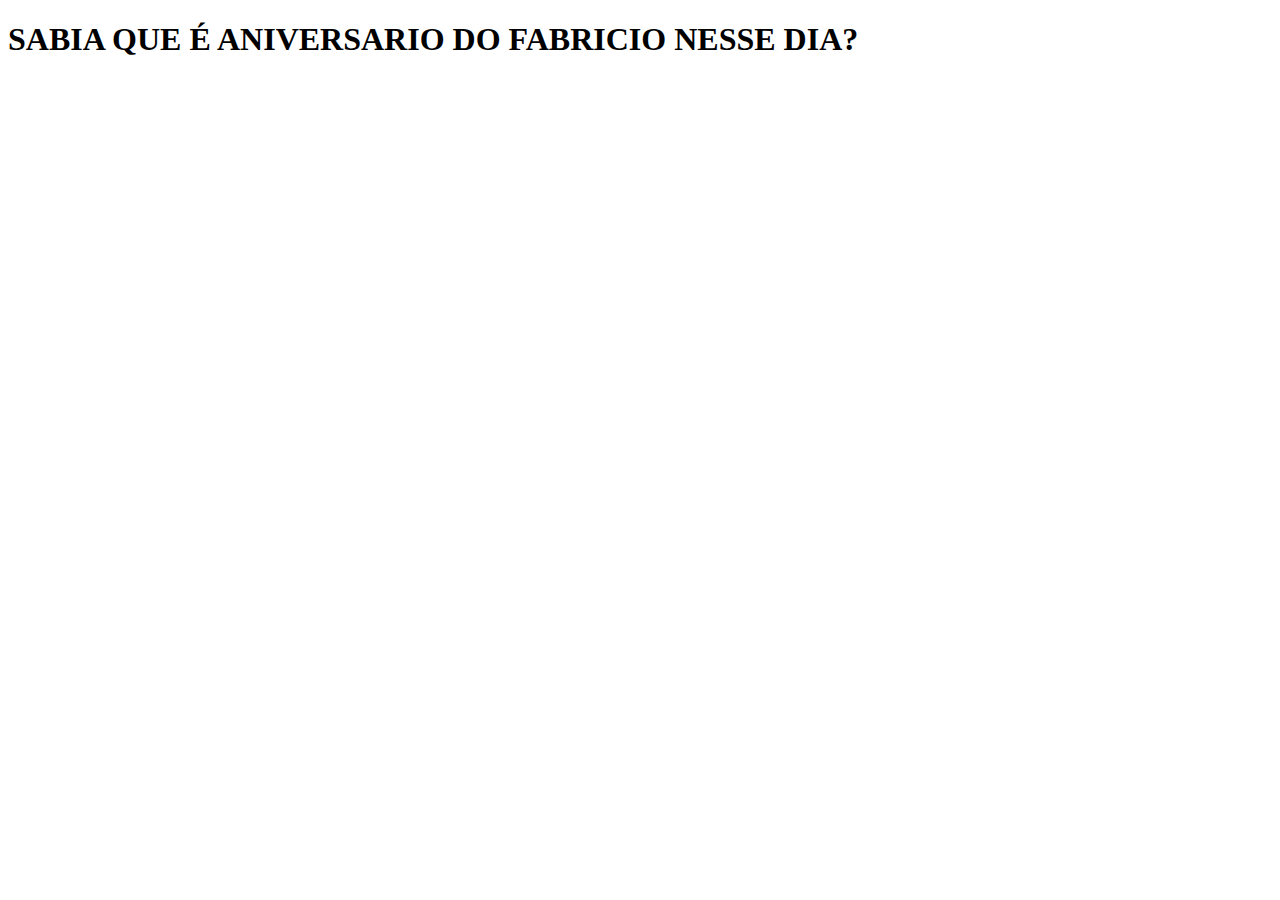
<file: fab.html>
<!DOCTYPE html>
<html lang="pt-br">
<head>
    <meta charset="UTF-8">
    <meta name="viewport" content="width=device-width, initial-scale=1.0">
    <title>FABRICO</title>
</head>
<body>
    <h1>SABIA QUE É ANIVERSARIO DO FABRICIO NESSE DIA?</h1>
</body>
</html>
</file>
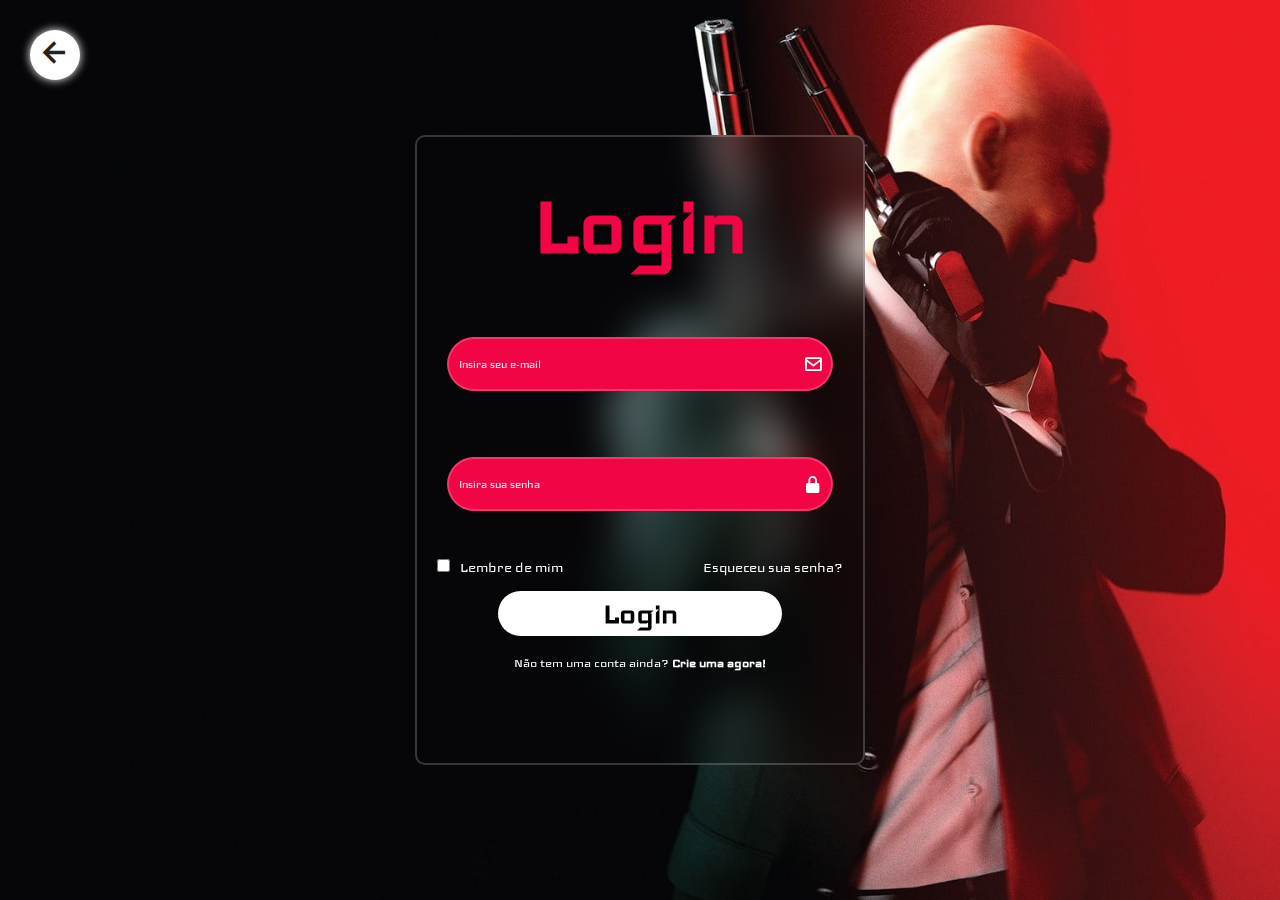
<file: login.html>
<!DOCTYPE html>
<html lang="pt-br">

<head>
    <meta charset="UTF-8">
    <meta name="viewport" content="width=device-width, initial-scale=1.0">
    <title>Login</title>
    <link rel="stylesheet" href="./estilos/login.css">
    <link rel="shortcut icon" href="imagens/logo1 (2).png" type="image/x-icon">
    <link href='https://unpkg.com/boxicons@2.1.4/css/boxicons.min.css' rel='stylesheet'>
</head>

<body>
    <div class="btn-voltar">
        <a href="index.html"><i class='bx bx-left-arrow-alt bx-flip-vertical'></i></a>
    </div>
    <section class="wrapper">
        <form action="">
            <div class="h1-login">
                <h1>Login</h1>
            </div>
            <div class="input-box">
                <input type="text" placeholder="Insira seu e-mail" required>
                <i class='bx bx-envelope'></i>
            </div>
            <div class="input-box">
                <input type="password" placeholder="Insira sua senha" required>
                <i class='bx bxs-lock-alt'></i>
            </div>

            <div class="remember-forgot">
                <label><input type="checkbox">Lembre de mim</label>
                <a href="#">Esqueceu sua senha?</a>
            </div>

            <div class="box-btn">
                <button type="submit" class="btn">Login</button>
            </div>

            <div class="register-link">
                <p>Não tem uma conta ainda? <a href="#">Crie uma agora!</a></p>
            </div>
        </form>
    </section>
</body>
<script>
            
</script>
</html>
</file>
<file: estilos/login.css>
@charset "utf-8";

@import url('https://fonts.googleapis.com/css2?family=Iceland&family=Lato:wght@300&display=swap');

:root {
    --font-iceland: 'Iceland', cursive;
    --cor-vermelhoTomato: #F20544;
    --cor-azulMeioEscuro: #021E73;
    --cor-azulEscuro: #011140;
    --cor-azulClaro: #0442BF;
    --cor-amarelo: #BF9004;
    --cor-pretoFosco: #212226;
}

* {
    margin: 0;
    padding: 0;
    box-sizing: border-box;
    font-family: var(--font-iceland);
}

body {
    background-image: url('../imagens/blackfundo2.jpg');
    width: 100%;
    height: 100vh;
    background-repeat: no-repeat;
    background-size: cover;
    background-position: center;
    display: flex;
    align-items: center;
    justify-content: center;
}

.wrapper {
    width: 450px;
    height: 70vh;
    background-color: var(--cor-pretoFosco);
    color: #fff;
    border-radius: 10px;
    padding: 40px 20px;
    background-color: var(--cor-pretoFosco);
    background: transparent;
    border: 2px solid rgba(255, 255, 255, .2);
    backdrop-filter: blur(20px);
    box-shadow: rgba(0, 0, 0, .2);
}

.wrapper .h1-login {
    display: flex;
    align-items: center;
    justify-content: center;
    text-align: center;
}

.wrapper h1 {
    width: 420px;
    color: var(--cor-vermelhoTomato);
    font-size: 100px;
    text-align: center;
}

.wrapper .input-box {
    position: relative;
    width: 100%;
    height: 60px;
    margin: 60px 0;
    font-size: 30px;
    color: #fff;
    padding: 3px 10px;
    border-radius: 40px;
}

.input-box input {
    width: 100%;
    height: 100%;
    background: transparent;
    border: none;
    outline: none;
    border: 2px solid rgba(255, 255, 255, .2);
    border-radius: 40px;
    background: var(--cor-vermelhoTomato);
    padding: 10px;
}

.input-box input::placeholder {
    color: #fff;
}

.input-box i {
    position: absolute;
    right: 20px;
    top: 50%;
    transform: translateY(-50%);
    font-size: 20px;
}

.wrapper .remember-forgot {
    display: flex;
    justify-content: space-between;
    font-size: 17px;
    margin: -15px 0 15px;
    align-items: center;
}

.remember-forgot label input {
    accent-color: #fff;
    margin-right: 10px;
}

.remember-forgot a {
    color: #fff;
    text-decoration: none;
}


.remember-forgot a:hover {
    text-decoration: underline;
    color: var(--cor-vermelhoTomato);
}

.wrapper .box-btn {
    display: flex;
    text-align: center;
    align-items: center;
    justify-content: center;
}

.wrapper .btn {
    width: 70%;
    height: 45px;
    background: #fff;
    border: none;
    outline: none;
    border-radius: 40px;
    box-shadow: 0 0 10px rgba(0, 0, 0, .1);
    cursor: pointer;
    font-size: 35px;
    font-weight: 600;
}

.wrapper .register-link {
    font-size: 14.5px;
    text-align: center;
    margin: 20px 0 15px;
}

.register-link p a {
    color: #fff;
    text-decoration: none;
    font-weight: bold;
}

.register-link p a:hover {
    text-decoration: underline;
    color: var(--cor-vermelhoTomato);
}

aside {
    height: auto;
    width: 800px;
}

aside img {
    height: 700px;
    width: 800px;
}

aside {
    font-size: 50px;
}

.btn-voltar {
    display: flex;
    position: absolute;
    left: 30px;
    top: 30px;
    background-color: #ffffff;
    border-radius: 50%;
    font-size: 40px;
    align-items: center;
    text-align: center;
    justify-content: center;
    box-shadow: 0 0 10px #fff;
    height: 50px;
    width: 50px;
}

.btn-voltar a {
    text-decoration: none;
    color: var(--cor-pretoFosco);
}

.btn-voltar a:hover {
    color: var(--cor-vermelhoTomato);
}
</file>
